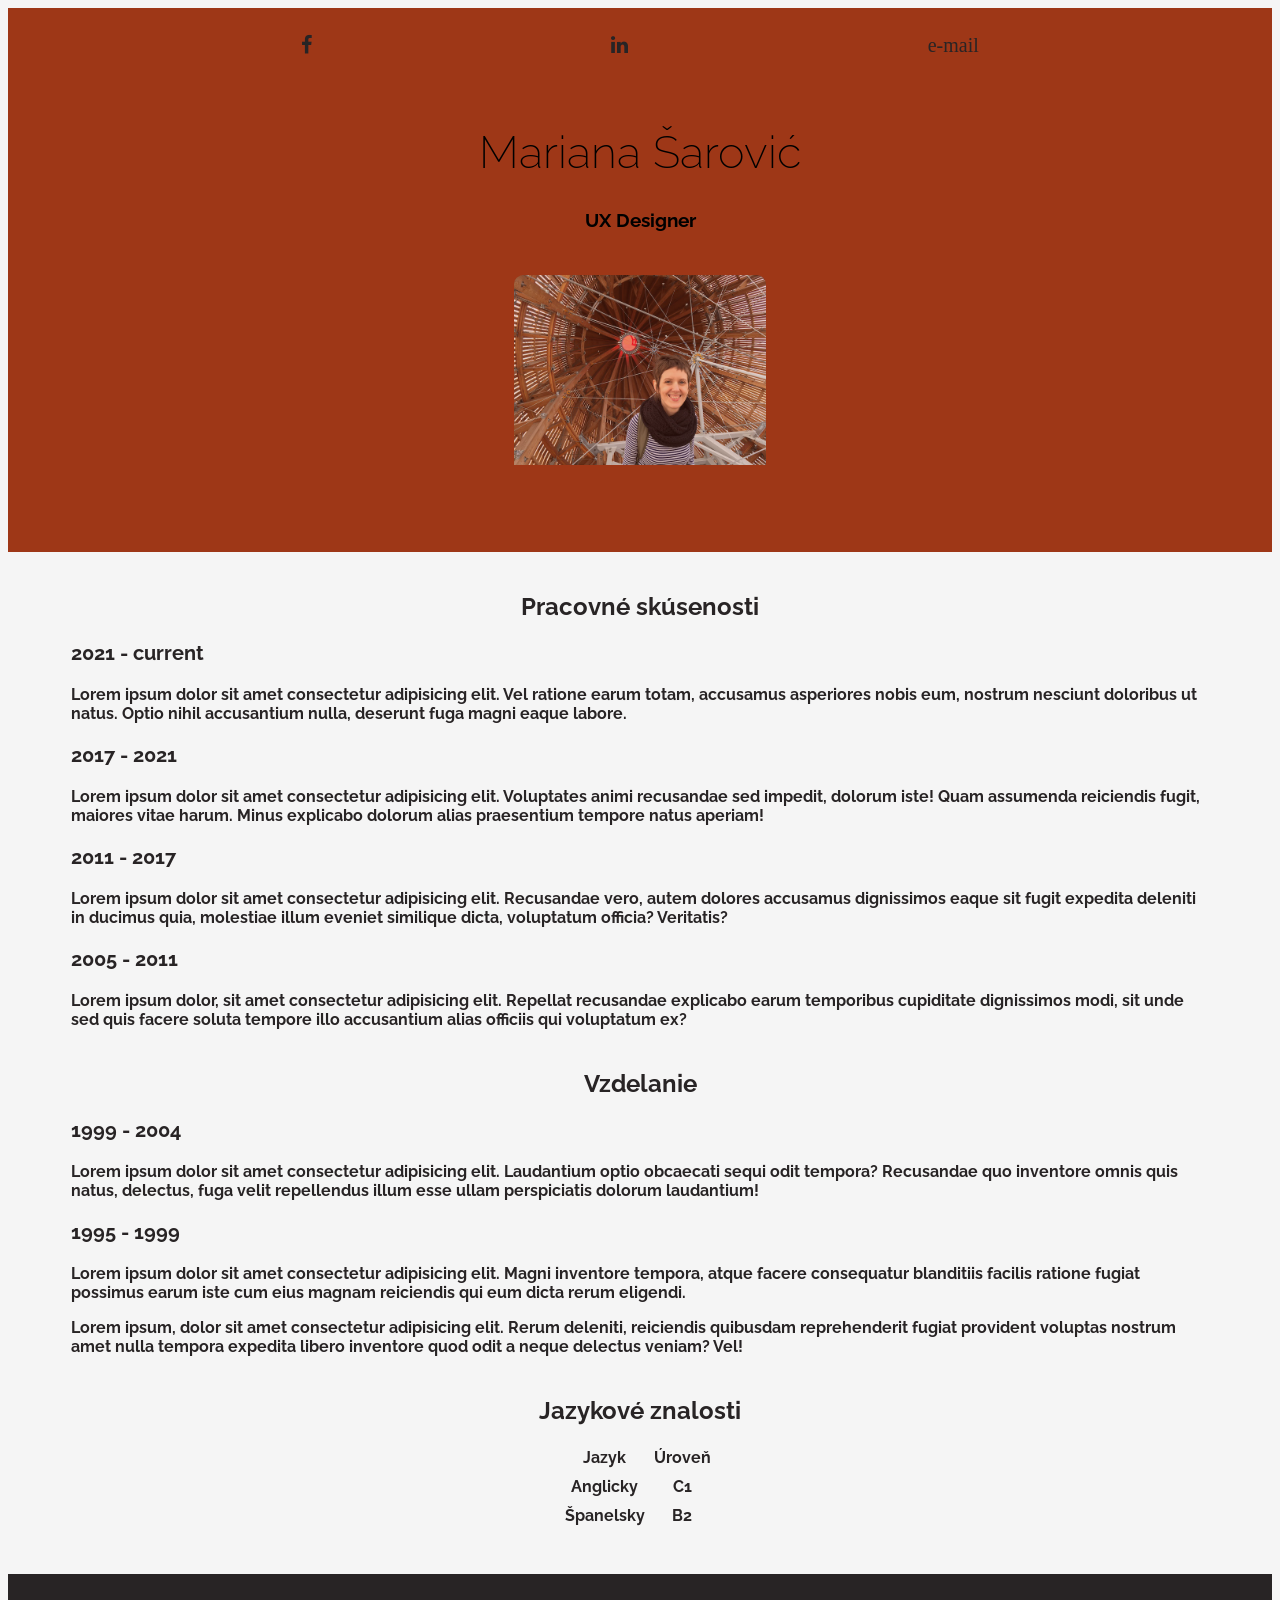
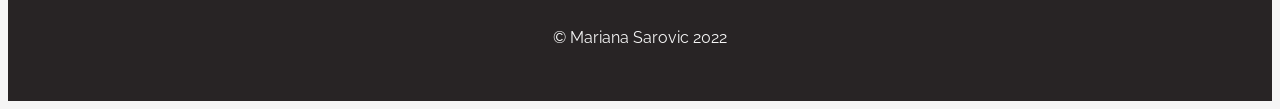
<file: Index.html>
<!DOCTYPE html>
<html lang="en">
<head>
  <meta charset="UTF-8">
  <meta http-equiv="X-UA-Compatible" content="IE=edge">
  <meta name="viewport" content="width=device-width, initial-scale=1.0">
  <title>Životopis</title>
  <link rel="stylesheet" href="Style.css">
  <link rel="stylesheet" href="https://cdnjs.cloudflare.com/ajax/libs/font-awesome/4.7.0/css/font-awesome.min.css">
  <link rel="preconnect" href="https://fonts.googleapis.com">
<link rel="preconnect" href="https://fonts.gstatic.com" crossorigin>
<link href="https://fonts.googleapis.com/css2?family=Lora&family=Raleway:wght@100&display=swap" rel="stylesheet">

</head>
<body>




  <!--Header-->
  <header>

    <!--<nav>
      <ul class="odkazy">
        <li><a href="https://www.facebook.com/mariana.xarovitx" target="_blank" class="fa fa-facebook"></a></li>
        <li><a href="https://www.linkedin.com/in/mariana-sarovic-235487127/" target="_blank" class="fa fa-linkedin"></a> </li>
        <li><a href="mailto:sarovicmariana@gmail.com" target="_blank">email</a></li>
       </ul>
    </nav>-->
    <nav class="odkazy">
      <button><a href="https://www.facebook.com/mariana.xarovitx" target="_blank" class="fa fa-facebook"></a></button>

      <button><a href="https://www.linkedin.com/in/mariana-sarovic-235487127/" target="_blank" class="fa fa-linkedin"></a></button>

      <button><a href="mailto:sarovicmariana@gmail.com" target="_blank" class="fa">e-mail</a></button>
    </nav>


    <h1>Mariana Šarović</h1>
    <h3>UX Designer</h3>

    <img class="mojafoto" src="Photo Profil.JPG" alt="fotka Mariana Sarovic"> 

    
  </header>
      

<!--Pracovne skusenosti-->
<section class="skusenosti">


  <h2>Pracovné skúsenosti</h2>
  <p class="years"> 2021 - current </p>
    <p>Lorem ipsum dolor sit amet consectetur adipisicing elit. Vel ratione earum totam, accusamus asperiores nobis eum, nostrum nesciunt doloribus ut natus. Optio nihil accusantium nulla, deserunt fuga magni eaque labore.</p>

  <p class="years"> 2017 - 2021</p>
    <p>Lorem ipsum dolor sit amet consectetur adipisicing elit. Voluptates animi recusandae sed impedit, dolorum iste! Quam assumenda reiciendis fugit, maiores vitae harum. Minus explicabo dolorum alias praesentium tempore natus aperiam!
  </p>

  <p class="years"> 2011 - 2017</p>
    <p>Lorem ipsum dolor sit amet consectetur adipisicing elit. Recusandae vero, autem dolores accusamus dignissimos eaque sit fugit expedita deleniti in ducimus quia, molestiae illum eveniet similique dicta, voluptatum officia? Veritatis?</p>

  <p class="years"> 2005 - 2011 </p>
    <p>Lorem ipsum dolor, sit amet consectetur adipisicing elit. Repellat recusandae explicabo earum temporibus cupiditate dignissimos modi, sit unde sed quis facere soluta tempore illo accusantium alias officiis qui voluptatum ex?</p>


</section>

<!--Vzdelanie-->
<section class="vzdelanie">
  <h2>Vzdelanie</h2>

  <p class="years">1999 - 2004</p>

  <p>Lorem ipsum dolor sit amet consectetur adipisicing elit. Laudantium optio obcaecati sequi odit tempora? Recusandae quo inventore omnis quis natus, delectus, fuga velit repellendus illum esse ullam perspiciatis dolorum laudantium!</p>

  <p class="years">1995 - 1999</p>

  <p>Lorem ipsum dolor sit amet consectetur adipisicing elit. Magni inventore tempora, atque facere consequatur blanditiis facilis ratione fugiat possimus earum iste cum eius magnam reiciendis qui eum dicta rerum eligendi.</p>

  <p>Lorem ipsum, dolor sit amet consectetur adipisicing elit. Rerum deleniti, reiciendis quibusdam reprehenderit fugiat provident voluptas nostrum amet nulla tempora expedita libero inventore quod odit a neque delectus veniam? Vel!</p>


</section>

<!--Jazyky-->
<section class="jazyky">
  <h2>Jazykové znalosti</h2>

  <table class="tabulka">
    <tr>
      <th>Jazyk</th>
      <th>Úroveň</th>
    </tr>
    <tr>
      <td>Anglicky</td>
      <td>C1</td>
    </tr>
    <tr>
      <td>Španelsky</td>
      <td>B2</td>
    </tr>
  </table>

</section>

  <footer>

    <p>&copy; Mariana Sarovic 2022</p>

  </footer>

</body>
</html>
</file>
<file: Style.css>
h1,
h3 {
  color: black;
}
.mojafoto {
  width: 20%;
  opacity: 0.8;
  border-radius: 4%;
  position: relative;
  margin-top: 2%;
  margin-bottom: 5%;
  padding-bottom: 20px;
}
h1 {
  padding-top: 3%;
  font-size: 45px;
  font-weight: 200;
}

h2 {
  text-align: center;
}

header {
  margin: 0;
  text-align: center;
  background-color: #9e3717;
}

h2 {
  padding-top: 20px;
}

/*nefunguje
.fa {
  padding: 20px;
  font-size: 30px;
  width: 50px;
  text-align: center;
  text-decoration: none;
}
*/

.years {
  font-size: 20px;
  font-weight: bold;
}

.odkazy {
  display: flex;
  list-style-type: none;
  flex-direction: row;
  padding-right: 0;
  justify-content: space-evenly;
  padding-bottom: 0;
}

button {
  font-size: 20px;
  border: none;
  background-color: #9e3717;
  text-decoration: none;
}

nav {
  padding-top: 2%;
}

.fa {
  color: #282425;
  text-decoration-line: none;
}

body {
  background-color: whitesmoke;
  color: #282425;
  font-family: "Lora", serif;
  font-family: "Raleway", sans-serif;
}

.skusenosti,
.vzdelanie,
.jazyky {
  margin-top: 50px;
  margin: 0;
  padding-left: 5%;
  padding-right: 5%;
  font-weight: bold;
}

.tabulka {
  margin-left: auto;
  margin-right: auto;
  margin-bottom: 40px;
  text-align: center;
}

th,
td {
  padding-bottom: 7px;
  padding-right: 6px;
}

footer {
  background-color: #282425;
  color: whitesmoke;
  text-align: center;
  padding: 3%;
}
</file>
